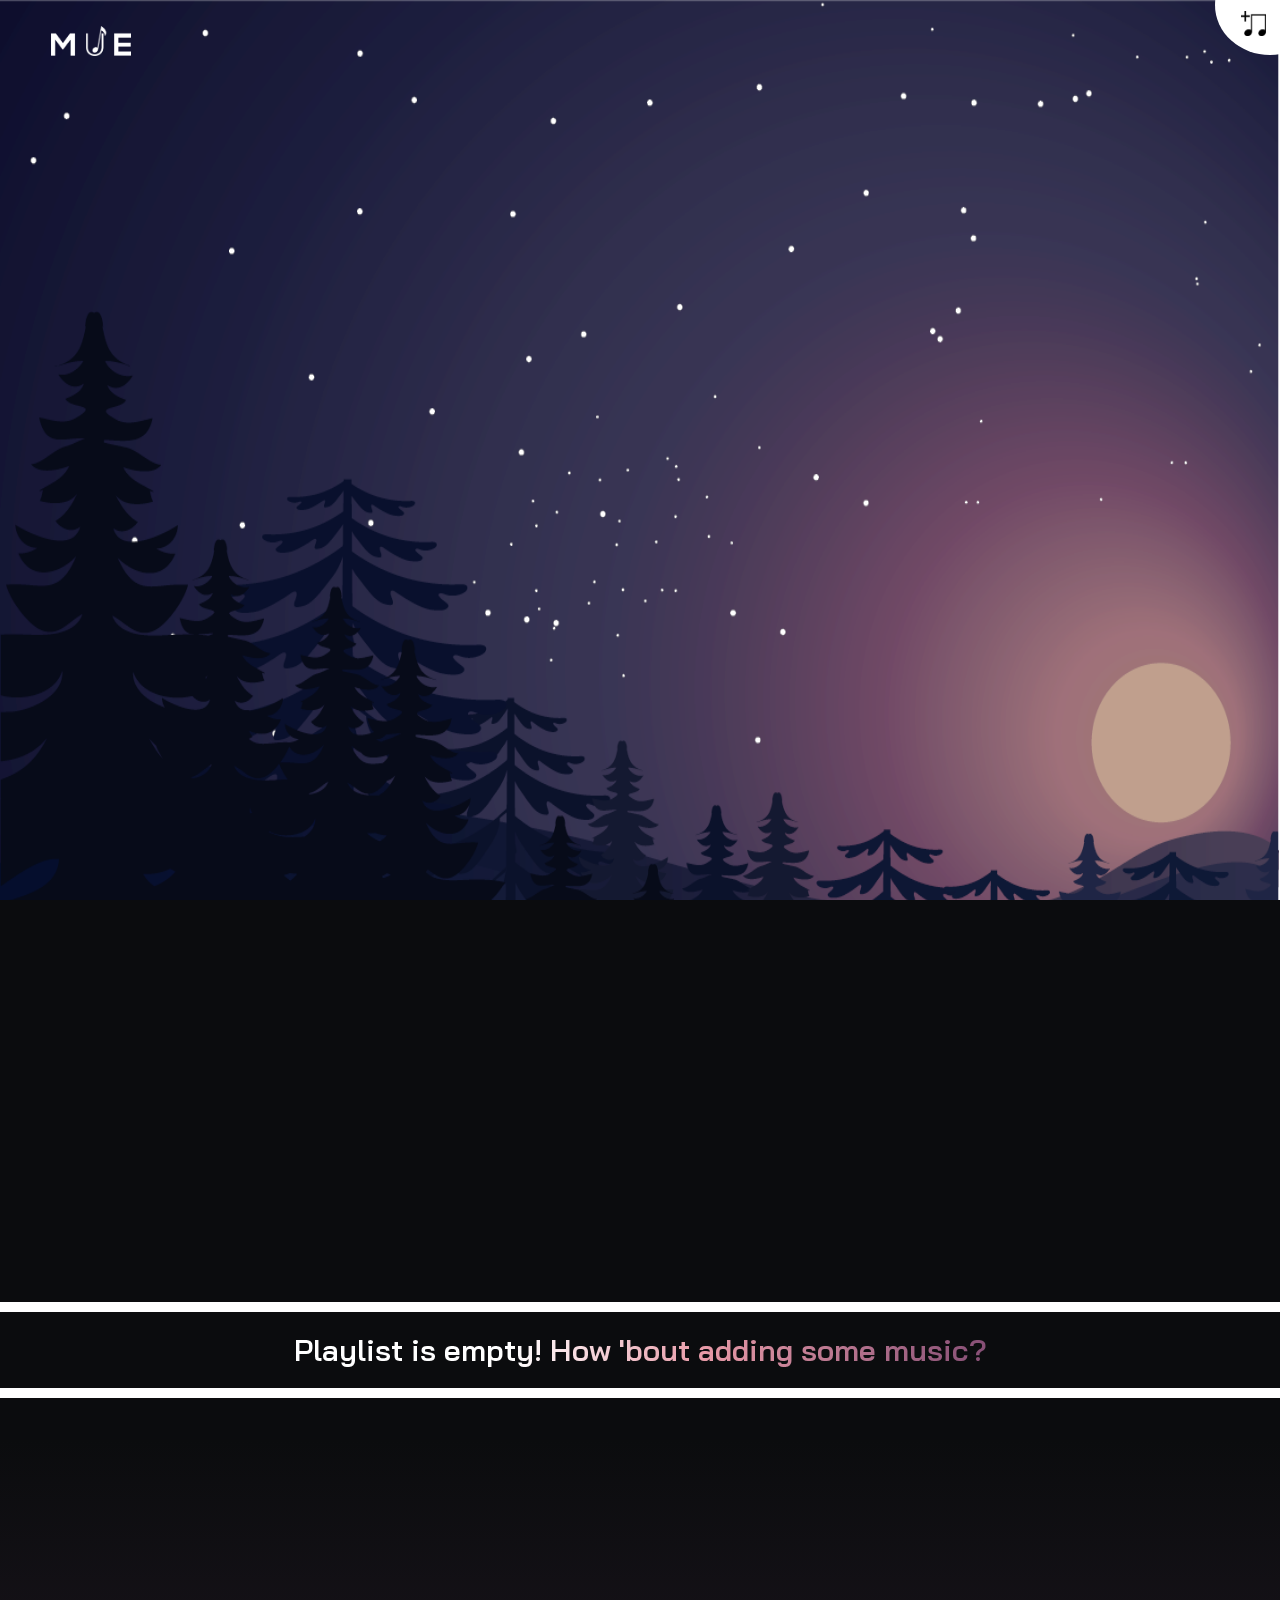
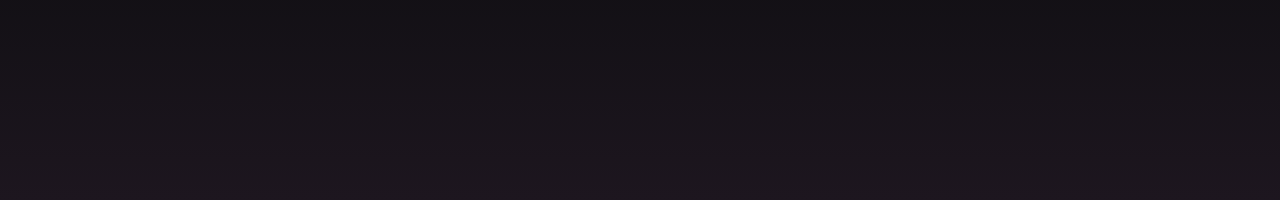
<file: index.html>
<!DOCTYPE html>
<html lang="en">
<head>
    <meta charset="UTF-8">
    <meta name="viewport" content="width=device-width, initial-scale=1.0">
    <meta http-equiv="X-UA-Compatible" content="ie=edge">
    <link rel="stylesheet" href="index.css">
    <link href="https://fonts.googleapis.com/css?family=Bai+Jamjuree" rel="stylesheet">
    <link href="https://fonts.googleapis.com/css?family=Jost&display=swap" rel="stylesheet">
    <link rel="shortcut icon" href="img/mueFavi.png" type="image/x-icon">
    <!--<div>Icons made by <a href="https://www.flaticon.com/authors/roundicons" title="Roundicons">Roundicons</a> from <a href="https://www.flaticon.com/" title="Flaticon">www.flaticon.com</a></div>--> 
    <title>Mue</title>
</head>
<body>
    <div id="bg" class="firstBg">
        <button id="fileBtn" class="fileBtn"></button>
        <div class="titleBar">
            <img src="img/mue.png" alt="MUE" onclick="location.reload(); return false;">
        </div>
        <div class="desc">
            <h1>Relax. Be Free.</h1>
            <p>Listen to your favourite music anytime, even when offline.</p>
        </div>
        <div class="audioMenu">
            <div class="btn play"></div>
            <div class="trackBar">
                <div class="trackProgress"></div>
            </div>    
            <div id="skipBtn">
                <div class="triangle1"></div>
                <div class="triangle2"></div>
                <div class="rect"></div>
            </div>
        </div>
    </div>
    <audio id="audioPlayer" controls autoplay></audio>
    <input type="file" id="file" />
    <div id="playlistContainer"></div>
</body>   
<script src="index.js"></script>
<script>
    const bg = document.getElementById("bg");
    
    window.addEventListener('scroll' , function() {
        let offset= window.pageYOffset;
        bg.style.backgroundPositionY = offset * 0.5 + "px";
    });
</script>    
</html>
</file>
<file: index.css>
html {
    margin: 0;
    padding: 0;
    overflow-x: hidden;
}

body {
    margin: 0;
    padding: 0;
    font-family: 'Bai Jamjuree', sans-serif; 
    width: 100vw;
    height: 100%;
}

.fadedAway {
    opacity: 0;
}

#file, #audioPlayer{
    display: none;
}

#bg {
    height: 100vh;
    width: 100vw;
    background-size: cover;
    background-repeat: no-repeat;
    z-index: -100;

}

.firstBg:not(#nothing) {
    background-image: url('img/firstBg.png');
    background-size: 100% 115%;
    background-position-x: -1px;
}

.titleBar img{
    width: 80px;
    height: 100%;   
    border: none; 
    cursor: pointer;
    margin: 2% 4%;
}

.desc {
    font-size: 130%;
    color: white;
    width: 100%;
    padding-top: 25%; 
}

.desc h1,p {
    margin-left: 3%;
    margin-top: 20px;
    margin-bottom: 20px;
    margin-right: 2%;
    opacity: 0;

}

.desc h1 {
    animation: fadeIn .9s forwards .1s;
    margin-bottom: 0;
    width: 90%;
    white-space: nowrap;
    overflow-x: hidden;
    text-overflow: clip;
}

.desc p {
    animation: fadeIn .9s forwards .3s;
}

.audioMenu {
    position: absolute;
    width: 80%;
    height: 70px;
    margin-left: 3%;
    margin-bottom: 20px;
    overflow: hidden;
    transition: opacity .3s;
}

.btn {
    position: absolute;
    top: 50%;
    transform: translateY(-50%);
    left: 0;
    box-sizing: border-box;
    width: 40px;
    height: 36px;
    cursor: pointer;
    margin: 0;
    padding: 0;
    transition: 100ms all;
    opacity: 0;
}

.play {
    border-style: solid;
    border-width: 19px 0 19px 33px;
    border-color: transparent transparent transparent white;  
    border-radius: 3px;
}

.pause {
    border-style: double;
    border-width: 0 0 0 33px;
    border-color: transparent transparent transparent white;  
    border-radius: 2px;
    width: 9px;
}

.trackBar {
    position: absolute;
    left: 0;
    right: 0;
    margin: auto;
    top: 50%;
    transform: translateY(-50%);
    width: 80%;
    height: 6px;
    background-color: white;
    border-radius: 2px;
    overflow: hidden;
    opacity: 0;
    cursor: pointer;
    transition: height .2s cubic-bezier(.17,.7,0,1.03), box-shadow .2s;
}

.trackBar:hover {
    height: 11px;
    box-shadow: 0 0 5px 0 rgb(241, 198, 252);
}

.trackProgress {
    position: relative;
    width: 100%;
    height: 100%;
    background-color: rgb(255, 132, 249);
}

#skipBtn {
    position: absolute;
    top: 50%;
    transform: translateY(-50%);
    right: 0;
    border: none;
    cursor: pointer;
    width: auto;
    height: 39px;
    padding: 0;
    margin: 0;
    opacity: 0;
}

.triangle1, .triangle2 {
    float: left;
    border-radius: 5px;
    box-sizing: border-box;
    border-width: 21px 0 21px 17px;
    border-style: solid;
    border-color: transparent transparent transparent white;
}

.rect {
    float: left;
    height: 100%;
    border-width: 0 0 0 7px;
    border-style: solid;
    border-color: transparent transparent transparent white;
    border-radius: 5px;
}


#playlistContainer { 
    height: 100vh;
    width: 100vw;
    background-image: linear-gradient(to bottom, rgb(11, 12, 14) 60%, rgb(29, 22, 31) 100%);
    overflow: hidden;
}

.emptyMsgSpan {
    position: relative;
    top: 50%;
    transform: translateY(-50%);
    text-align: center;
    font-weight: 600;
    font-size: 30px;
    background: linear-gradient(to right, white 40%, rgb(231, 154, 167) 55%, rgb(33, 0, 65) 100%);
    background-clip: text;
    -webkit-background-clip: text;
    -webkit-text-fill-color: transparent;
    border-width: 10px 0 10px 0;
    border-color: white transparent white transparent;
    border-style: solid;
    padding: 19px;
}

.songBlock {
    border-radius: 3px;
    width: 90%;
    background-image: linear-gradient(160deg,rgb(222, 164, 226) 40%, rgb(253, 237, 253) 100%);
    font-size: 22px;
    padding: 17px;
    padding-left: 23px;
    margin: auto;
    margin-top: 30px;
}

.songBlock:nth-child(1) {
    background-image: linear-gradient(140deg, rgb(47, 34, 82), rgb(111, 81, 141)80%, rgb(138, 107, 170) 100%);
}

.songBlock:nth-child(1) span {
    background-image: linear-gradient(160deg, rgb(250, 213, 255), rgb(200, 137, 252));
    background-clip: text;
    -webkit-background-clip: text;
    -webkit-text-fill-color: transparent;
}

.songBlock:nth-child(1)::before {
    content: '\25BA';
    font-size: 25px;
    font-weight: bolder;
    padding-right: 10px;
    padding-left: 10px;
    background-image: linear-gradient(to right, rgb(108, 90, 161), rgb(250, 96, 229));
    background-clip: text;
    -webkit-background-clip: text;
    -webkit-text-fill-color: transparent;
}

.songBlock:nth-child(2)::before {
    content: 'NEXT UP';
    background-image: linear-gradient(to right, rgb(36, 19, 85), rgb(70, 0, 60));
    -webkit-background-clip: text;
    background-clip: text;
    -webkit-text-fill-color: transparent;    
    font-family: 'Jost', sans-serif;
    font-size: 18px;
    font-weight: bold;
    position: relative;
    margin-top: -20px;
    padding-right: 15px;
}

.deleteIcon {
    position: relative;
    background: url('img/left-and-right-arrows.png');
    width: 40px;
    height: 40px;
    padding: 5px;
    background-repeat: no-repeat;
    background-size: 50%;
    background-position: 65% center;
    border: none;
    border-radius: 60px;
    background-color: rgb(210, 151, 224);
    float: right;
    transform: translate(30px, 25px);   
    cursor: pointer;
    transition: width 100ms cubic-bezier(0.075, 0.82, 0.165, 1), background 100ms cubic-bezier(0.075, 0.82, 0.165, 1);
}

.songBlock:first-child .deleteIcon {
    background: url('img/left-and-right-arrows2.png');
    background-color: rgb(47, 34, 82);
    background-repeat: no-repeat;
    background-size: 50%;
    background-position: 65% center;
}

.songBlock:first-child .deleteIcon:hover {
    background-position: 95% center;
    background-size: 30%;
}

.deleteIcon:hover {
    width: 100px;
    background-position: 95% center;
    background-size: 30%;
}

.deleteIcon:hover::before {
    content: 'SKIP';
    font-weight: bolder;
    position: absolute;
    top: 50%;
    transform: translateY(-50%);
    margin-left: 20px;
    color: rgb(47, 34, 82);
    opacity: 0;
    animation: skipAppear .2s forwards;
}

.songBlock:first-child .deleteIcon:hover::before {
    content: 'SKIP';
    font-weight: 400;
    position: absolute;
    top: 50%;
    transform: translateY(-50%);
    margin-left: 20px;
    color: white;
    opacity: 0;
    animation: skipAppear .2s forwards;
}

#fileBtn {
    position: absolute;
    right: 0;
    top: 0;
    height: 100px;
    width: 110px;
    border: 0;
    border-radius: 50%;
    transform: translate(45px, -45px);
    padding: 18px;
    padding-top: 13px;
    padding-bottom: 13px;
    cursor: pointer;
    font-family: 'Bai Jamjuree', sans-serif; 
    font-weight: 600;
    background-color: white;
    background-image: url('img/addSong.png');
    background-size: 25px 25px;
    background-repeat: no-repeat;
    background-position: 30% 75%;
    transition: width .25s, height .25s, transform .25s, background .25s;
}

#fileBtn:hover {
    transform: translate(50px, -65px);
    width: 150px;
    height: 140px;
    box-shadow: 0 0 10px 0 white;
}

* {
    outline: 0;
}

::-webkit-scrollbar {
    width: 4px;
    background-color: rgb(24, 0, 46);
}

::-webkit-scrollbar-thumb {
    background-color: white;
}

@keyframes fadeIn {
    0%{
        opacity: 0;
        transform: translateX(-100px);
    }

    100%{
        transform: translateX(0px);
        opacity: 1;
    }
}

@keyframes fadeUp {
    0% {
        opacity: 0;
        margin-top: 50px;
    }

    100% {
        margin-top: 0px;
        opacity: 1;
    }
}

@keyframes skipAppear {
    0% {
        opacity: 0;
    }

    100% {
        opacity: 1;
    }
}
</file>
